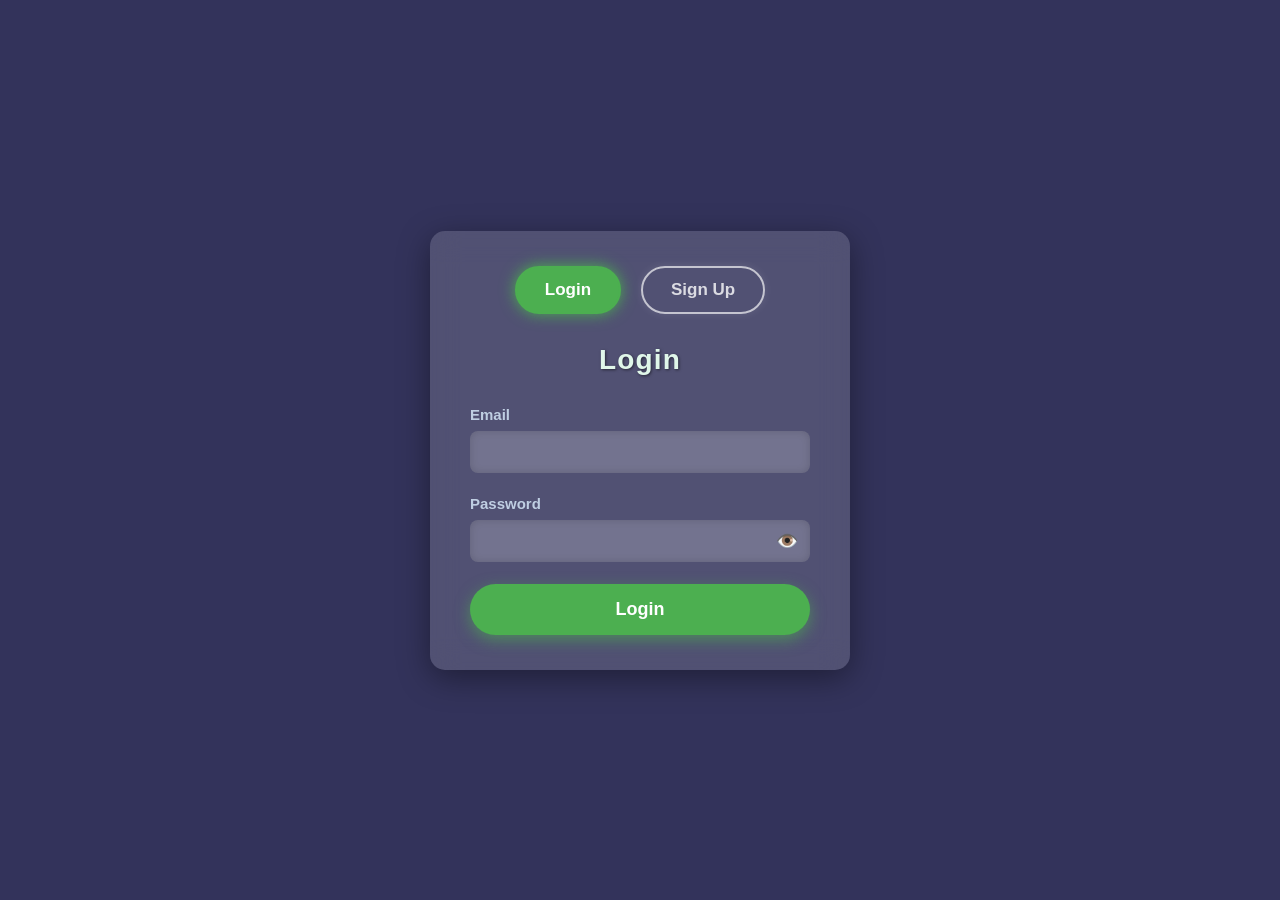
<file: index.html>
<!DOCTYPE html>
<html lang="en">
<head>
  <meta charset="UTF-8" />
  <meta name="viewport" content="width=device-width, initial-scale=1.0"/>
  <title>Login - Currency Converter</title>
  <link rel="stylesheet" href="styles.css" />
</head>
<body>
  <div class="container">
    <div class="auth-box">
      <div class="toggle-buttons">
        <button id="login-btn" class="toggle-btn active">Login</button>
        <button id="signup-btn" class="toggle-btn">Sign Up</button>
      </div>

      <!-- Login Form -->
      <form id="login-form" class="auth-form">
        <h2 class="title">Login</h2>
        <div class="input-group">
          <label class="label">Email</label>
          <input type="text" id="login-username" class="input" required />
        </div>
        <div class="input-group">
          <label class="label">Password</label>
          <div class="password-container">
            <input type="password" id="login-password" class="input" required />
            <button type="button" id="toggle-login-password" class="toggle-password">👁️</button>
          </div>
        </div>
        <button type="submit" class="btn">Login</button>
      </form>

      <!-- Signup Form -->
      <form id="signup-form" class="auth-form" style="display: none;">
        <h2 class="title">Sign Up</h2>
        <div class="input-group">
          <label class="label">Name</label>
          <input type="text" id="signup-name" class="input" required />
        </div>
        <div class="input-group">
          <label class="label">Email</label>
          <input type="email" id="signup-username" class="input" required />
        </div>
        <div class="input-group">
          <label class="label">Password</label>
          <div class="password-container">
            <input type="password" id="signup-password" class="input" required />
            <button type="button" id="toggle-signup-password" class="toggle-password">👁️</button>
          </div>
          <small id="password-strength" class="password-strength"></small>
        </div>
        <div class="input-group">
          <label class="label">Confirm Password</label>
          <div class="password-container">
            <input type="password" id="confirm-password" class="input" required />
            <button type="button" id="toggle-confirm-password" class="toggle-password">👁️</button>
          </div>
        </div>
        <button type="submit" class="btn">Sign Up</button>
      </form>
    </div>
  </div>
  <script src="script.js"></script>
</body>
</html>
</file>
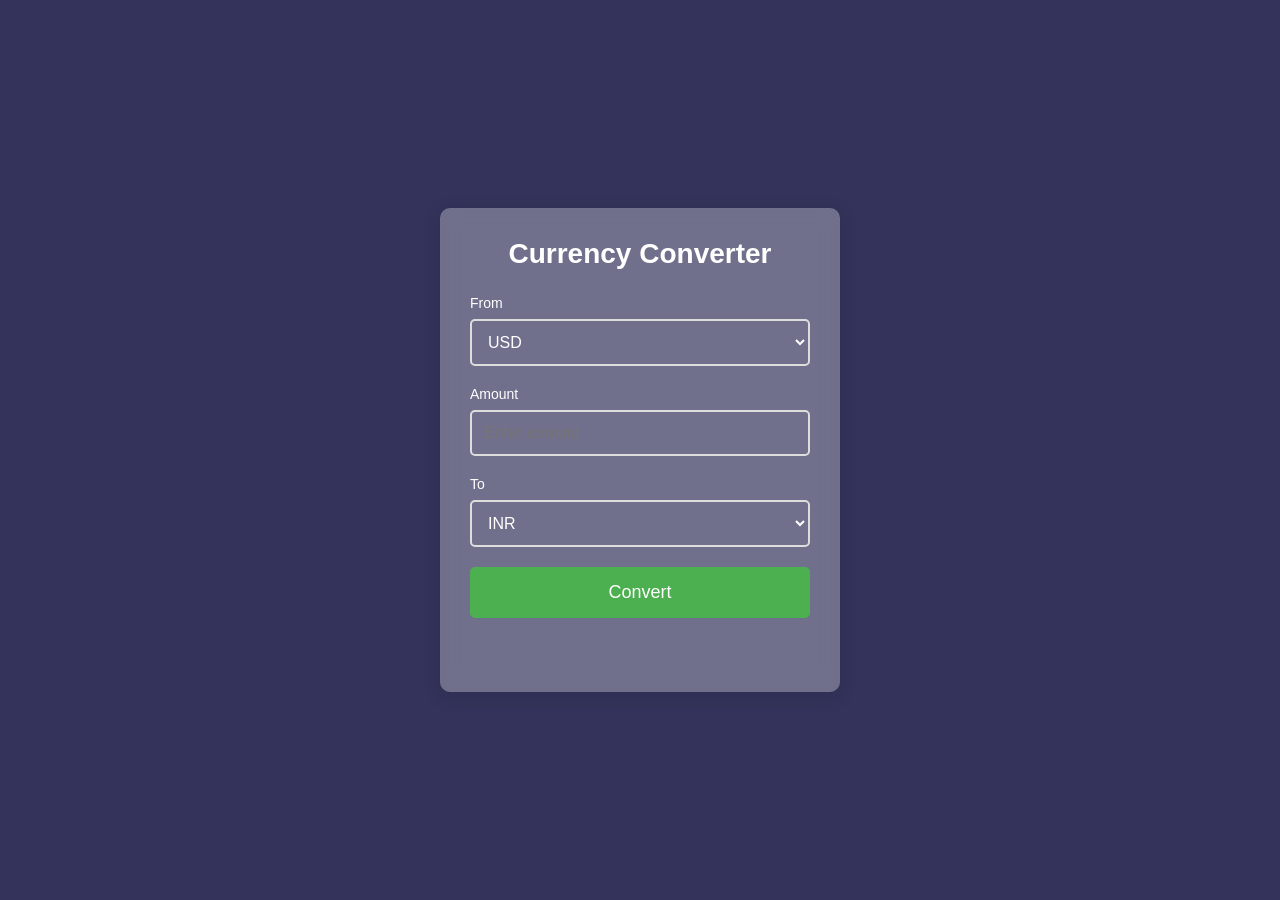
<file: converter.html>
<!DOCTYPE html>
<html lang="en">
<head>
  <meta charset="UTF-8" />
  <meta name="viewport" content="width=device-width, initial-scale=1" />
  <title>Currency Converter</title>
  <style>
    /* --- Reuse the same styles as the login page --- */
    * {
      margin: 0;
      padding: 0;
      box-sizing: border-box;
    }

    body {
      font-family: Arial, sans-serif;
      background-image: linear-gradient(rgba(0,0,50,0.8), rgba(0,0,50,0.8)), url('https://cdn.corporatefinanceinstitute.com/assets/currency-basket.jpeg');
      background-size: cover;
      background-position: center;
      display: flex;
      justify-content: center;
      align-items: center;
      height: 100vh;
      color: #fff;
    }

    .container {
      width: 100%;
      height: 100%;
      display: flex;
      justify-content: center;
      align-items: center;
    }

    .auth-box {
      background: rgba(255, 255, 255, 0.3);
      border-radius: 10px;
      padding: 30px;
      max-width: 400px;
      width: 100%;
      backdrop-filter: blur(10px);
      box-shadow: 0 4px 20px rgba(0, 0, 0, 0.1);
      text-align: center;
    }

    .title {
      font-size: 28px;
      font-weight: bold;
      color: #fff;
      margin-bottom: 25px;
    }

    .input-group {
      margin-bottom: 20px;
      text-align: left;
    }

    .label {
      display: block;
      color: #fff;
      margin-bottom: 8px;
      font-size: 14px;
    }

    .input {
      width: 100%;
      padding: 12px;
      border: 2px solid #ddd;
      border-radius: 5px;
      background-color: transparent;
      color: #fff;
      font-size: 16px;
      transition: border-color 0.3s ease;
    }

    .input:focus {
      border-color: #4CAF50;
      outline: none;
    }

    .btn {
      background-color: #4CAF50;
      color: #fff;
      width: 100%;
      padding: 15px;
      border: none;
      border-radius: 5px;
      font-size: 18px;
      cursor: pointer;
      transition: background-color 0.3s ease;
    }

    .btn:hover {
      background-color: #45a049;
    }

    #result {
      margin-top: 20px;
      font-weight: 600;
      color: #d4f4dd;
      min-height: 1.5em;
    }
  </style>
</head>
<body>
  <div class="container">
    <div class="auth-box">
      <h2 class="title">Currency Converter</h2>

      <form id="convertor-form">
        <div class="input-group">
          <label for="from-currency" class="label">From</label>
          <select id="from-currency" class="input" required>
            <!-- options added dynamically -->
          </select>
        </div>

        <div class="input-group">
          <label for="amount" class="label">Amount</label>
          <input type="number" id="amount" class="input" placeholder="Enter amount" min="0" step="any" required />
        </div>

        <div class="input-group">
          <label for="to-currency" class="label">To</label>
          <select id="to-currency" class="input" required>
            <!-- options added dynamically -->
          </select>
        </div>

        <button type="submit" class="btn">Convert</button>

        <div id="result"></div>
      </form>
    </div>
  </div>

  <script>
    const fromSelect = document.getElementById('from-currency');
    const toSelect = document.getElementById('to-currency');
    const amountInput = document.getElementById('amount');
    const resultDiv = document.getElementById('result');

    // Sample currency options
    const currencies = ['USD', 'EUR', 'INR', 'GBP', 'JPY', 'AUD', 'CAD', 'CHF'];

    function populateSelects() {
      currencies.forEach(cur => {
        const option1 = document.createElement('option');
        option1.value = cur;
        option1.textContent = cur;
        fromSelect.appendChild(option1);

        const option2 = document.createElement('option');
        option2.value = cur;
        option2.textContent = cur;
        toSelect.appendChild(option2);
      });

      fromSelect.value = 'USD';
      toSelect.value = 'INR';
    }

    async function convertCurrency(e) {
      e.preventDefault();

      const from = fromSelect.value;
      const to = toSelect.value;
      const amount = parseFloat(amountInput.value);

      if (isNaN(amount) || amount <= 0) {
        alert('Please enter a valid amount greater than zero');
        return;
      }

      try {
        const response = await fetch(`https://api.exchangerate-api.com/v4/latest/${from}`);
        if (!response.ok) throw new Error('Network response was not ok');
        const data = await response.json();

        if (!data.rates[to]) {
          alert('Conversion rate not found for selected currency.');
          return;
        }

        const rate = data.rates[to];
        const converted = (amount * rate).toFixed(2);

        resultDiv.textContent = `${amount} ${from} = ${converted} ${to}`;
      } catch (error) {
        alert('Error fetching conversion rates. Please try again later.');
        console.error(error);
      }
    }

    populateSelects();
    document.getElementById('convertor-form').addEventListener('submit', convertCurrency);
  </script>
</body>
</html>
</file>
<file: styles.css>
* {
    margin: 0;
    padding: 0;
    box-sizing: border-box;
}

body {
    font-family: 'Segoe UI', Tahoma, Geneva, Verdana, sans-serif;
    background-image: linear-gradient(rgba(0,0,50,0.8), rgba(0,0,50,0.8)), url('https://cdn.corporatefinanceinstitute.com/assets/currency-basket.jpeg');
    background-size: cover;
    background-position: center;
    display: flex;
    justify-content: center;
    align-items: center;
    height: 100vh;
    color: #fff;
}

.container {
    width: 100%;
    height: 100%;
    display: flex;
    justify-content: center;
    align-items: center;
    padding: 15px;
}

.auth-box {
    background: rgba(255, 255, 255, 0.15);
    border-radius: 15px;
    padding: 35px 40px;
    max-width: 420px;
    width: 100%;
    backdrop-filter: blur(15px);
    box-shadow: 0 8px 32px rgba(0, 0, 0, 0.4);
    text-align: center;
    transition: transform 0.3s ease;
}

.auth-box:hover {
    transform: scale(1.02);
}

.toggle-buttons {
    display: flex;
    justify-content: center;
    margin-bottom: 30px;
    gap: 20px;
}

.toggle-btn {
    background-color: transparent;
    border: 2px solid #ffffffaa;
    color: #ffffffcc;
    padding: 12px 28px;
    cursor: pointer;
    font-size: 17px;
    border-radius: 50px;
    font-weight: 600;
    transition: all 0.3s ease;
    user-select: none;
    box-shadow: 0 0 8px rgba(255, 255, 255, 0.1);
}

.toggle-btn:hover {
    border-color: #4CAF50;
    color: #4CAF50;
    box-shadow: 0 0 12px #4CAF50;
}

.toggle-btn.active {
    background-color: #4CAF50;
    color: #fff;
    box-shadow: 0 0 15px #4CAF50;
    border-color: #4CAF50;
}

.title {
    font-size: 28px;
    font-weight: 700;
    color: #e0f7ea;
    margin-bottom: 30px;
    letter-spacing: 1.2px;
    text-shadow: 1px 1px 3px rgba(0, 0, 0, 0.5);
}

.input-group {
    margin-bottom: 22px;
    text-align: left;
}

.label {
    display: block;
    color: #dcefffcc;
    margin-bottom: 8px;
    font-size: 15px;
    font-weight: 600;
    user-select: none;
}

.input {
    width: 100%;
    padding: 12px 15px;
    border: none;
    border-radius: 8px;
    background-color: rgba(255, 255, 255, 0.2);
    color: #f1f9ff;
    font-size: 16px;
    box-shadow: inset 0 0 8px rgba(0, 0, 0, 0.15);
    transition: background-color 0.3s ease, box-shadow 0.3s ease;
}

.input::placeholder {
    color: #d4e3f7cc;
}

.input:focus {
    background-color: rgba(255, 255, 255, 0.35);
    outline: none;
    box-shadow: 0 0 8px #4CAF50;
}

.password-container {
    position: relative;
}

.toggle-password {
    position: absolute;
    right: 12px;
    top: 50%;
    transform: translateY(-50%);
    background: transparent;
    border: none;
    color: #aaddaa;
    font-size: 18px;
    cursor: pointer;
    user-select: none;
    transition: color 0.3s ease;
}

.toggle-password:hover {
    color: #4CAF50;
}

.password-strength {
    font-size: 13px;
    margin-top: 5px;
    color: #adebad;
    font-weight: 600;
}

.btn {
    background-color: #4CAF50;
    color: #fff;
    width: 100%;
    padding: 15px 0;
    border: none;
    border-radius: 30px;
    font-size: 18px;
    font-weight: 700;
    cursor: pointer;
    box-shadow: 0 5px 15px rgba(76, 175, 80, 0.6);
    transition: background-color 0.3s ease, box-shadow 0.3s ease;
    user-select: none;
}

.btn:hover {
    background-color: #45a049;
    box-shadow: 0 8px 25px rgba(69, 160, 73, 0.85);
}
</file>
